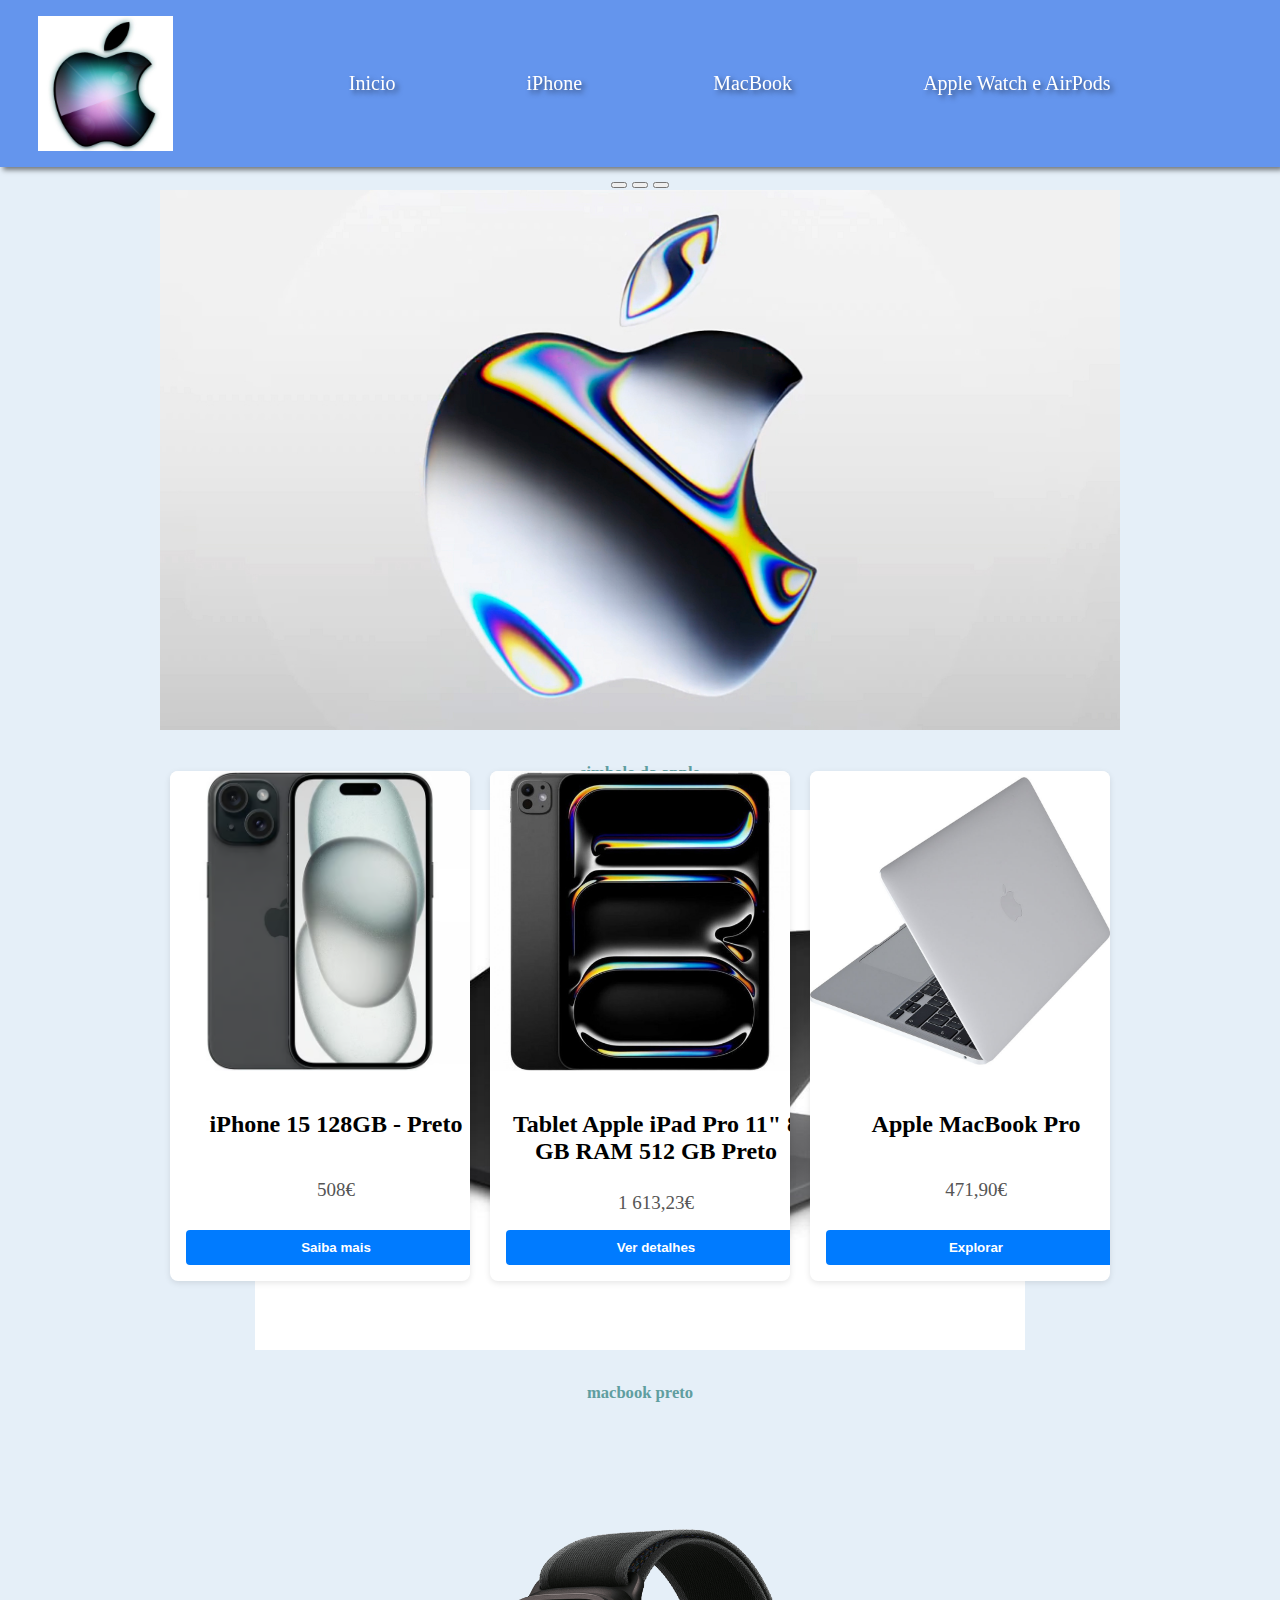
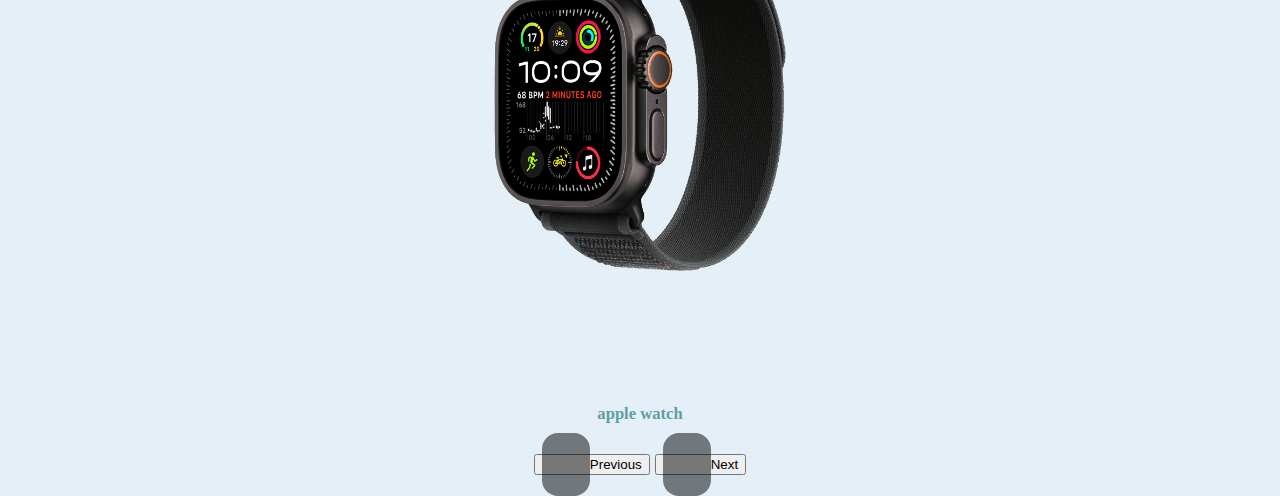
<file: index.html>
<!DOCTYPE html>
<html lang="en">

<head>
    <meta charset="UTF-8">
    <meta name="viewport" content="width=device-width, initial-scale=1.0">
    <title>APPLE</title>
    <link href="https://cdn.jsdelivr.net/npm/bootstrap@5.3.7/dist/css/bootstrap.min.css" rel="stylesheet"
        integrity="sha384-LN+7fdVzj6u52u30Kp6M/trliBMCMKTyK833zpbD+pXdCLuTusPj697FH4R/5mcr" crossorigin="anonymous">
    <link rel="stylesheet" href="./css/styles.css">
</head>

<body>
    <header>
        <img id="Logo" src="./images/a4256d6091fd0d0469304353f3a7be3b.jpg" alt="">

        <!-- Botão Hamburger -->
        <button id="hamburger" class="d-lg-none">&#9776;</button>

        <!-- Menu de navegação -->
        <nav class="menu" id="navMenu">
            <ul>
                <li><a href="./index.html">Inicio</a></li>
                <li><a href="./iphone.html">iPhone</a></li>
                <li><a href="./macbook.html">MacBook</a></li>
                <li><a href="./APPLE Watch.html">Apple Watch e AirPods</a></li>
            </ul>
        </nav>
    </header>

    <main>
        <div id="carouselExampleCaptions" class="carousel slide">
            <div class="carousel-indicators">
                <button type="button" data-bs-target="#carouselExampleCaptions" data-bs-slide-to="0" class="active"
                    aria-current="true" aria-label="Slide 1"></button>
                <button type="button" data-bs-target="#carouselExampleCaptions" data-bs-slide-to="1"
                    aria-label="Slide 2"></button>
                <button type="button" data-bs-target="#carouselExampleCaptions" data-bs-slide-to="2"
                    aria-label="Slide 3"></button>
            </div>
            <div class="carousel-inner">
                <div class="carousel-item active">
                    <img src="./images/asdads.jpg" class="d-block w-100" alt="...">
                    <div class="carousel-caption d-none d-md-block">
                        <h5>simbolo da apple</h5>
                        <p></p>
                    </div>
                </div>
                <div class="carousel-item">
                    <img src="./images/Matte_Black_patent.jpg" class="d-block w-100" alt="...">
                    <div class="carousel-caption d-none d-md-block">
                        <h5>macbook preto </h5>
                        <p></p>
                    </div>
                </div>
                <div class="carousel-item">
                    <img src="./images/Apple_Watch_Ultra_2_GPS_4G_Cellular_49mm_Black_Titanium_Trail_Loop_black-full-product-front-600.png"
                        class="d-block w-100" alt="...">
                    <div class="carousel-caption d-none d-md-block">
                        <h5>apple watch</h5>
                        <p></p>
                    </div>
                </div>
            </div>
            <button class="carousel-control-prev" type="button" data-bs-target="#carouselExampleCaptions"
                data-bs-slide="prev">
                <span class="carousel-control-prev-icon" aria-hidden="true"></span>
                <span class="visually-hidden">Previous</span>
            </button>
            <button class="carousel-control-next" type="button" data-bs-target="#carouselExampleCaptions"
                data-bs-slide="next">
                <span class="carousel-control-next-icon" aria-hidden="true"></span>
                <span class="visually-hidden">Next</span>
            </button>
        </div>
        <div class="cards-container">
            <div class="card">
                <img src="./images/8debb43b-94ef-4ec4-8589-9520e9eaa983-1_788be5ce-0df1-4871-96b2-50271a0fdb40.avif"
                    alt="Imagem 1">
                <div class="card-content">
                    <h3 class="card-title">iPhone 15 128GB - Preto</h3>
                    <p class="card-text">508€
                    </p>
                    <button class="card-button">Saiba mais</button>
                </div>
            </div>

            <div class="card">
                <img src="./images/tablet-apple-ipad-pro-11-8-gb-ram-512-gb-preto.jpg" alt="Imagem 2">
                <div class="card-content">
                    <h3 class="card-title">Tablet Apple iPad Pro 11" 8 GB RAM 512 GB Preto</h3>
                    <p class="card-text">1 613,23€</p>
                    <button class="card-button">Ver detalhes</button>
                </div>
            </div>

            <div class="card">
                <img src="./images/apple-macbook-pro-13-pouces-2020_005.jpg" alt="Imagem 3">
                <div class="card-content">
                    <h3 class="card-title">Apple MacBook Pro</h3>
                    <p class="card-text">471,90€</p>
                    <button class="card-button">Explorar</button>
                </div>
            </div>
        </div>
    </main>
    <script src="./js/menu.js"></script>
    <script src="https://cdn.jsdelivr.net/npm/bootstrap@5.3.7/dist/js/bootstrap.bundle.min.js"
        integrity="sha384-ndDqU0Gzau9qJ1lfW4pNLlhNTkCfHzAVBReH9diLvGRem5+R9g2FzA8ZGN954O5Q"
        crossorigin="anonymous"></script>
    <script src="https://cdn.jsdelivr.net/npm/@popperjs/core@2.11.8/dist/umd/popper.min.js"
        integrity="sha384-I7E8VVD/ismYTF4hNIPjVp/Zjvgyol6VFvRkX/vR+Vc4jQkC+hVqc2pM8ODewa9r"
        crossorigin="anonymous"></script>
    <script src="https://cdn.jsdelivr.net/npm/bootstrap@5.3.7/dist/js/bootstrap.min.js"
        integrity="sha384-7qAoOXltbVP82dhxHAUje59V5r2YsVfBafyUDxEdApLPmcdhBPg1DKg1ERo0BZlK"
        crossorigin="anonymous"></script>
</body>

</html>
</file>
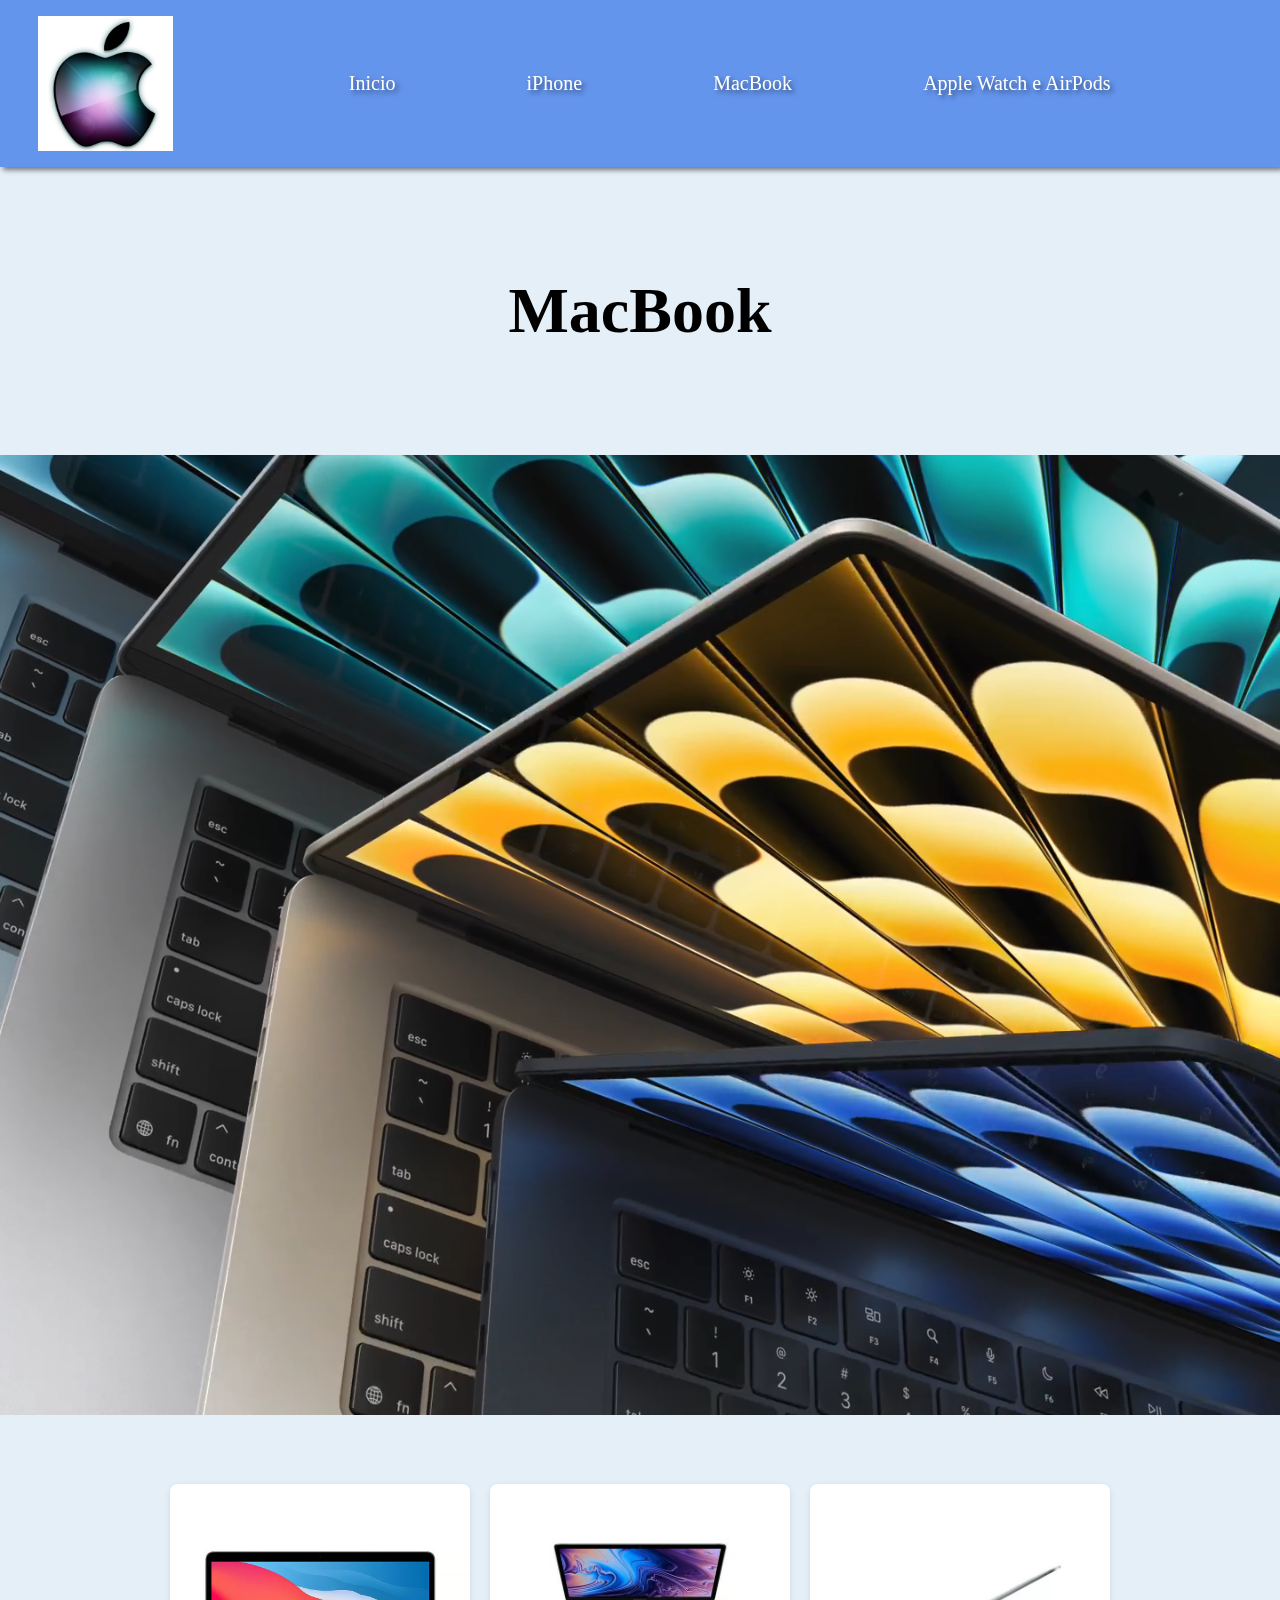
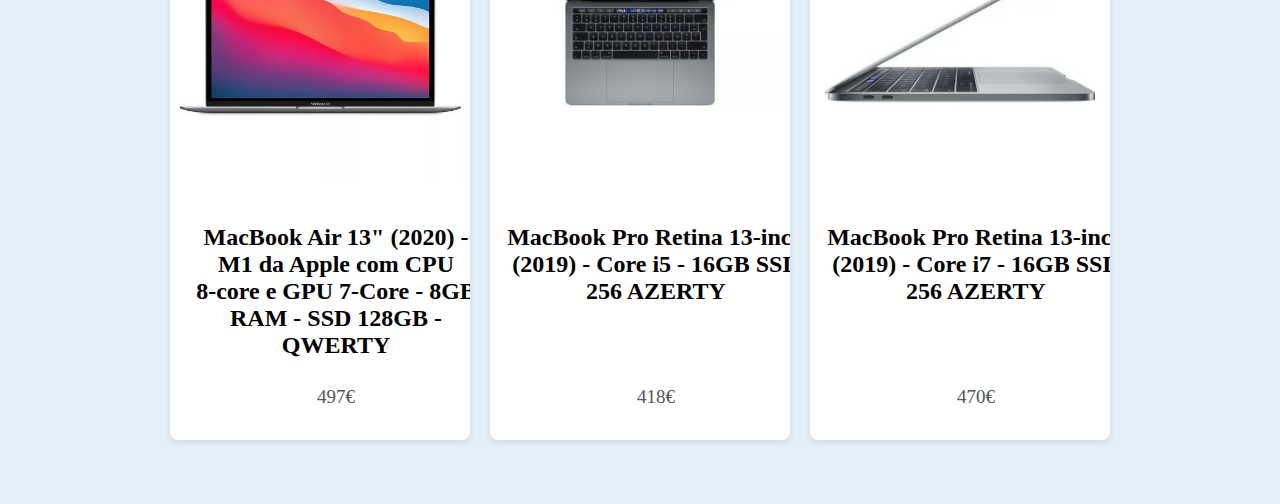
<file: macbook.html>
<!DOCTYPE html>
<html lang="en">

<head>
    <meta charset="UTF-8">
    <meta name="viewport" content="width=device-width, initial-scale=1.0">
    <title>APPLE</title>
    <link href="https://cdn.jsdelivr.net/npm/bootstrap@5.3.7/dist/css/bootstrap.min.css" rel="stylesheet"
        integrity="sha384-LN+7fdVzj6u52u30Kp6M/trliBMCMKTyK833zpbD+pXdCLuTusPj697FH4R/5mcr" crossorigin="anonymous">
    <link rel="stylesheet" href="./css/styles.css">
</head>

<body>
    <header>
        <img id="Logo" src="./images/a4256d6091fd0d0469304353f3a7be3b.jpg" alt="">

        <!-- Botão Hamburger -->
        <button id="hamburger" class="d-lg-none">&#9776;</button>

        <!-- Menu de navegação -->
        <nav class="menu" id="navMenu">
            <ul>
                <li><a href="./index.html">Inicio</a></li>
                <li><a href="./iphone.html">iPhone</a></li>
                <li><a href="./macbook.html">MacBook</a></li>
                <li><a href="./APPLE Watch.html">Apple Watch e AirPods</a></li>
            </ul>
        </nav>
    </header>
    <main>
        <h1>MacBook</h1>

        <video class="macbookVideo" autoplay muted loop playsinline>
            <source src="./images/d82415961_large.mp4" type="video/mp4" />

            Download the
            <a href="./images/d82415961_large.mp4">MP4</a>
            video.
        </video>

        <div class="cards-container">
            <div class="card">
                <img src="./images/daaea5ef-f188-49cd-909e-4fd2ee8a1eee-1_23c846d5-bf0e-416f-a911-a8a52819ab8c.avif"
                    alt="Imagem 1">
                <div class="card-content">
                    <h3 class="card-title">MacBook Air 13" (2020) - M1 da Apple com CPU 8‑core e GPU 7-Core - 8GB RAM -
                        SSD 128GB - QWERTY</h3>
                    <p class="card-text">497€</p>
                </div>
            </div>

            <div class="card">
                <img src="./images/9e59671f-017a-4f69-8819-c0f289d30e52-3_e8ca48ee-9e09-4a5d-a630-852a12f8b84a.avif"
                    alt="Imagem 2">
                <div class="card-content">
                    <h3 class="card-title">MacBook Pro Retina 13-inch (2019) - Core i5 - 16GB SSD 256 AZERTY </h3>
                    <p class="card-text">418€</p>
                </div>
            </div>

            <div class="card">
                <img src="./images/a79fa233-7d4f-4181-bde0-c042894920a2-4_a577903f-6829-4802-a10f-e5442af96ddc.avif"
                    alt="Imagem 3">
                <div class="card-content">
                    <h3 class="card-title">MacBook Pro Retina 13-inch (2019) - Core i7 - 16GB SSD 256 AZERTY </h3>
                    <p class="card-text">470€
                    </p>

                </div>
            </div>
        </div>

    </main>
    <script src="./js/menu.js"></script>
    <script src="https://cdn.jsdelivr.net/npm/bootstrap@5.3.7/dist/js/bootstrap.bundle.min.js"
        integrity="sha384-ndDqU0Gzau9qJ1lfW4pNLlhNTkCfHzAVBReH9diLvGRem5+R9g2FzA8ZGN954O5Q"
        crossorigin="anonymous"></script>
    <script src="https://cdn.jsdelivr.net/npm/@popperjs/core@2.11.8/dist/umd/popper.min.js"
        integrity="sha384-I7E8VVD/ismYTF4hNIPjVp/Zjvgyol6VFvRkX/vR+Vc4jQkC+hVqc2pM8ODewa9r"
        crossorigin="anonymous"></script>
    <script src="https://cdn.jsdelivr.net/npm/bootstrap@5.3.7/dist/js/bootstrap.min.js"
        integrity="sha384-7qAoOXltbVP82dhxHAUje59V5r2YsVfBafyUDxEdApLPmcdhBPg1DKg1ERo0BZlK"
        crossorigin="anonymous"></script>
</body>

</html>
</file>
<file: css/styles.css>
body {
    margin: 0;
    font-size: 20px;
    width: 100vw;
    min-height: 100vh;
    background-color: #e5eff8;
}

header {
    position: sticky;
    top: 0%;
    display: flex;
    flex-flow: row wrap;
    justify-content: space-around;
    align-items: center;
    background-color: cornflowerblue;
    padding: 1rem;
    box-shadow: 3px 3px 5px rgba(0, 0, 0, 0.5);
    z-index: 100;
}

#Logo {
    height: 15vh;
}

.menu>ul {
    display: flex;
    justify-content: space-evenly;
    min-width: 80vw;
    padding: 0;
    margin: 0;
    flex-direction: row;
    list-style: none;
}

.menu>ul>li {
    list-style-type: none
}

.menu>ul>li>a {
    text-decoration: none;
    color: white;
    text-shadow: 3px 3px 5px rgba(0, 0, 0, 0.5);
}

main {
    width: 100%;
    text-align: center;
}

main>h1 {
    font-size: 4rem;
    padding: 4rem;
}

/* Carousel */
#carouselExampleCaptions {
    width: 80vw;
    height: 60vh;
    margin: auto;
}

.carousel-item img {
    height: 60vh;
    object-fit: contain;
}

.carousel-caption h5,
.carousel-caption p {
    color: cadetblue;
}

.carousel-control-prev-icon,
.carousel-control-next-icon {
    background-color: rgba(0, 0, 0, 0.5);
    padding: 1.5rem;
    border-radius: 16px;
}

/* Cards */

.cards-container {
    display: flex;
    flex-wrap: wrap;
    gap: 20px;
    justify-content: center;
    margin-top: 4rem;
    margin-bottom: 4rem;
}

.card {
    background-color: white;
    border-radius: 8px;
    box-shadow: 0 2px 6px rgba(0, 0, 0, 0.1);
    width: 300px;
    overflow: hidden;
    display: flex;
    flex-direction: column;
    transition: transform 0.3s ease, box-shadow 0.3s ease;
}

.card:hover {
    transform: scale(1.03);
    box-shadow: 0 6px 16px rgba(0, 0, 0, 0.2);
}

.card img {
    width: 100%;
    height: 75%;
    object-fit: cover;
}

.card-content {
    padding: 16px;
    display: flex;
    flex-direction: column;
    justify-content: space-between;
    width: 100%;
    height: 100%;
}

.card-title {
    font-size: 1.2em;
    margin-bottom: 8px;
}

.card-text {
    font-size: 0.95em;
    color: #555;
    margin-bottom: 16px;
}

.card-button {
    padding: 10px 16px;
    background-color: #007BFF;
    color: white;
    border: none;
    cursor: pointer;
    font-weight: bold;
    text-align: center;
    border-radius: 4px;
    transition: background-color 0.3s;
}

.card-button:hover {
    background-color: #0056b3;
}

/* Video */

.iphoneVideo {
    width: 100%;
}

.macbookVideo {
    width: 100%;
}

.AirpodseAPPLEWatchVideo {
    width: 100%;
}

.AirpodseAPPLEWatchVideo {
    width: 100%;
}

/* Hamburger */
#hamburger {
    background: none;
    border: none;
    font-size: 2rem;
    color: white;
    cursor: pointer;
    display: none;
}

/* Menu base (escondido à esquerda) */
@media (max-width: 750px) {
    #hamburger {
        display: block;
        position: absolute;
        top: 1rem;
        right: 1rem;
        z-index: 101;
    }

    nav.menu {
        position: fixed;
        top: 0;
        left: -260px;
        /* fora do ecrã à esquerda */
        width: 250px;
        height: 100vh;
        background-color: cornflowerblue;
        flex-direction: column;
        padding: 6rem 1rem;
        box-shadow: 2px 0 10px rgba(0, 0, 0, 0.5);
        transition: left 0.3s ease;
        z-index: 100;
    }

    nav.menu.show {
        left: 0;
    }

    nav.menu ul {
        display: flex;
        flex-direction: column;
        gap: 2rem;
        list-style: none;
        padding: 0;
        margin: 0;
    }

    nav.menu ul li a {
        color: white;
        text-decoration: none;
        font-size: 1.2rem;
    }

    main>h1 {
        font-size: 2rem;
    }

}
</file>
